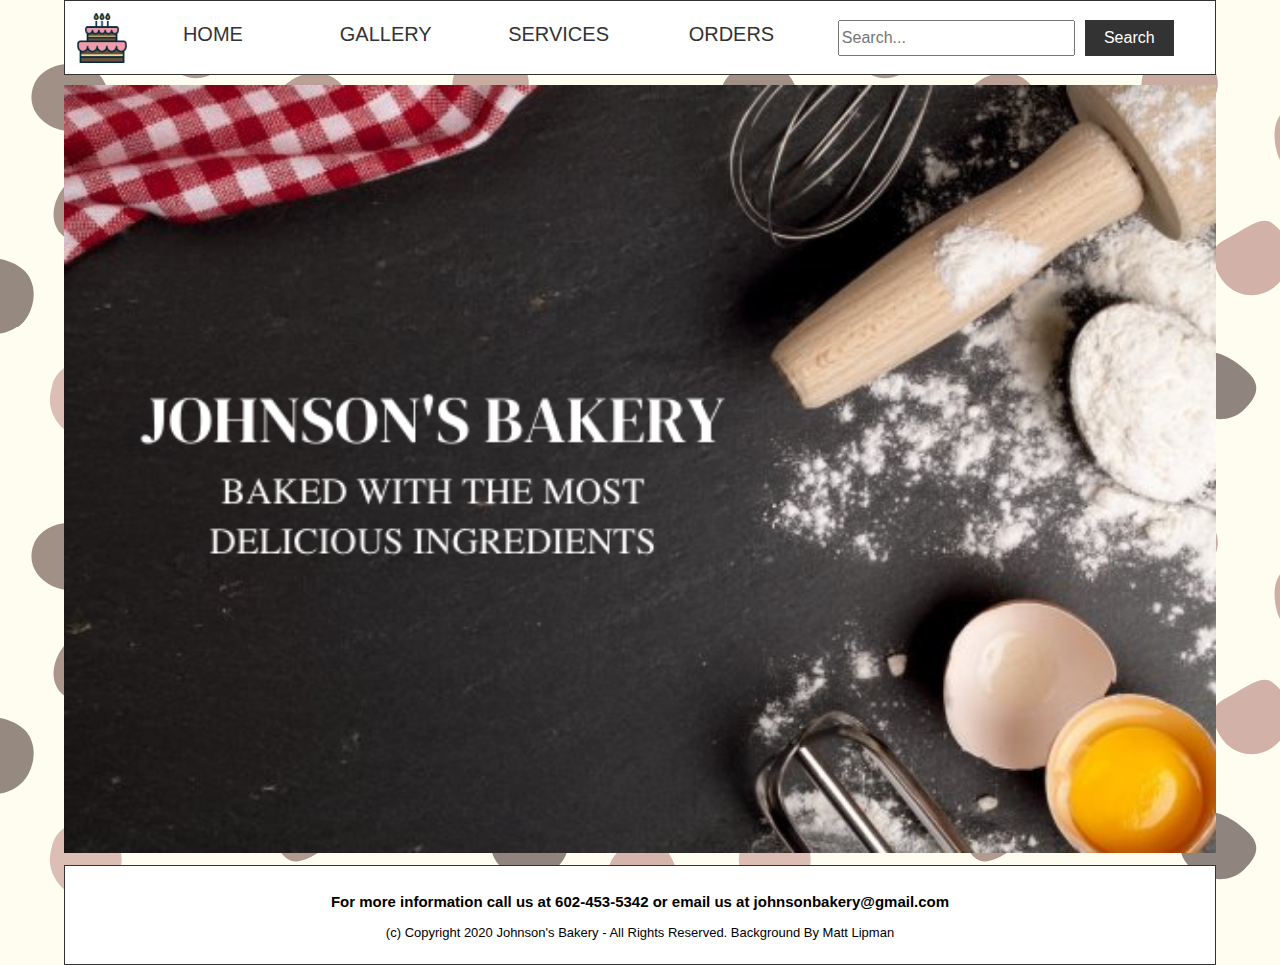
<file: index.html>
<!DOCTYPE html>
<html lang="en">
<head>
    <meta charset="UTF-8">
    <meta name="author" content="Spencer Beaver & Nysa Clark">
    <meta name="description" content="">

    <meta property="og:image" content="">
    <meta property="og:title" content="">
    <meta property="og:description" content="">

    <title>Johnson's Bakery</title>
    <link rel="stylesheet" href="index.css">
    <link rel="shortcut icon" href="images/cake.png" type="image/x-icon">
</head>

<body>
    <nav>
        <img src="images/cake.png" alt="cake logo">
        <ul>
            <li><a href="index.html">Home</a></li>
            <li><a href="gallery.html">Gallery</a></li>
            <li><a href="services.html">Services</a></li>
            <li><a href="orders.html">Orders</a></li>
        </ul>
        <form>
            <input type="search" name="query" placeholder="Search...">
            <input type="submit" value="Search">
        </form>
    </nav>

    <div>
        <img src="images/Johnson'sBakery.png" style="width: 100%;">
    </div>

    <footer>
        <p class="contact">For more information call us at 602-453-5342 or email us at johnsonbakery@gmail.com</p>
        <p class="copyright">(c) Copyright 2020 Johnson's Bakery - All Rights Reserved. Background By Matt Lipman</p>
    </footer>
</body>
</html>
</file>
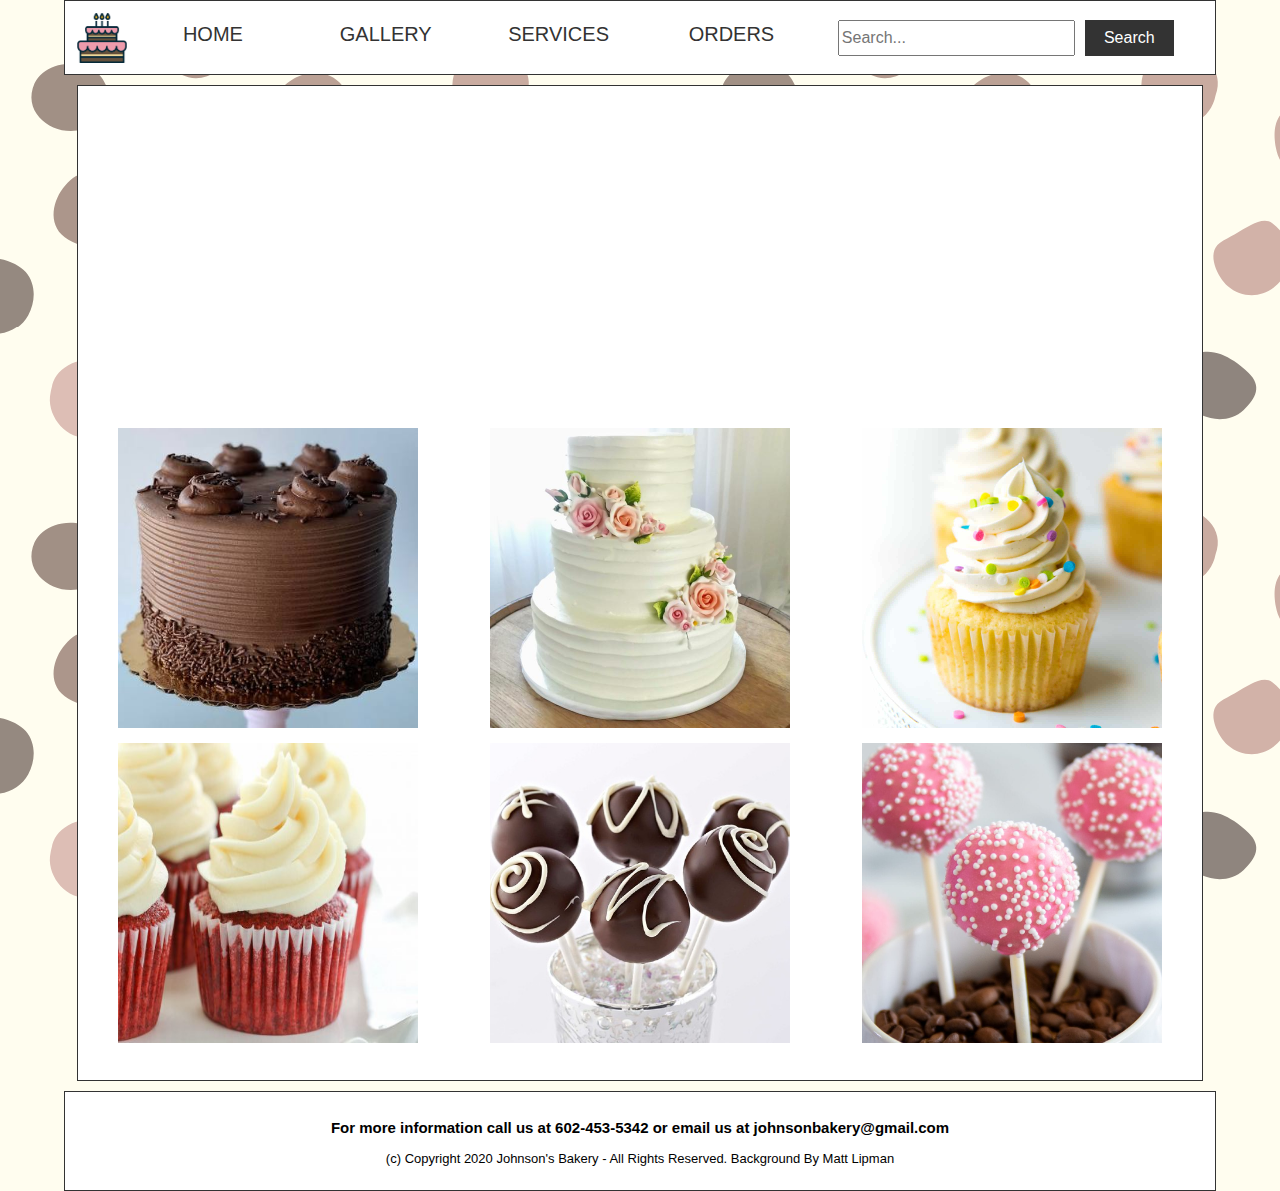
<file: gallery.html>
<!DOCTYPE html>
<html lang="en">
<head>
    <meta charset="UTF-8">
    <meta name="author" content="Spencer Beaver & Nysa Clark">
    <meta name="description" content="">

    <meta property="og:image" content="">
    <meta property="og:title" content="">
    <meta property="og:description" content="">

    <title>Johnson's Bakery Gallery</title>
    <link rel="stylesheet" href="gallery.css">
    <link rel="shortcut icon" href="images/cake.png" type="image/x-icon">
</head>

<body>
    <nav>
        <img src="images/cake.png" alt="cake logo">
        <ul>
            <li><a href="index.html">Home</a></li>
            <li><a href="gallery.html">Gallery</a></li>
            <li><a href="services.html">Services</a></li>
            <li><a href="orders.html">Orders</a></li>
        </ul>
        <form>
            <input type="search" name="query" placeholder="Search...">
            <input type="submit" value="Search">
        </form>
    </nav>

    <main>
        <iframe width="560" height="315" src="https://www.youtube.com/embed/rh34-M0E854" frameborder="0" allow="accelerometer; autoplay; clipboard-write; encrypted-media; gyroscope; picture-in-picture" allowfullscreen></iframe><br>
        <img class="chocolateCake" src="images/chocolateCake.jfif" alt="A Delicious Chocolate Cake" width="300" height="300">
        <img class="whiteCake"  src="images/whiteCake.jfif" alt="A Delicious White Cake" width="300" height="300">
        <img class="vanillaCupcake" src="images/vanillaCupcake.jpg" alt="Some Delicious Vanilla Cupcakes" width="300" height="300"><br>
        <img class="redVelvetCupcake" src="images/redVelvetCupcakes.jpg" alt="Some Delicious Red Velvet Cupcakes" width="300" height="300">
        <img class="chocolateCakepop" src="images/chocolateCakepop.jpg" alt="Some Delicious Chocolate Cakepops" width="300" height="300">
        <img class="pinkCakepop" src="images/pinkCakepop.png" alt="Some Delicious Pink Cakepops" width="300" height="300">
    </main>

    <footer>
        <p class="contact">For more information call us at 602-453-5342 or email us at johnsonbakery@gmail.com</p>
        <p class="copyright">(c) Copyright 2020 Johnson's Bakery - All Rights Reserved. Background By Matt Lipman</p>
    </footer>
</body>
</html>
</file>
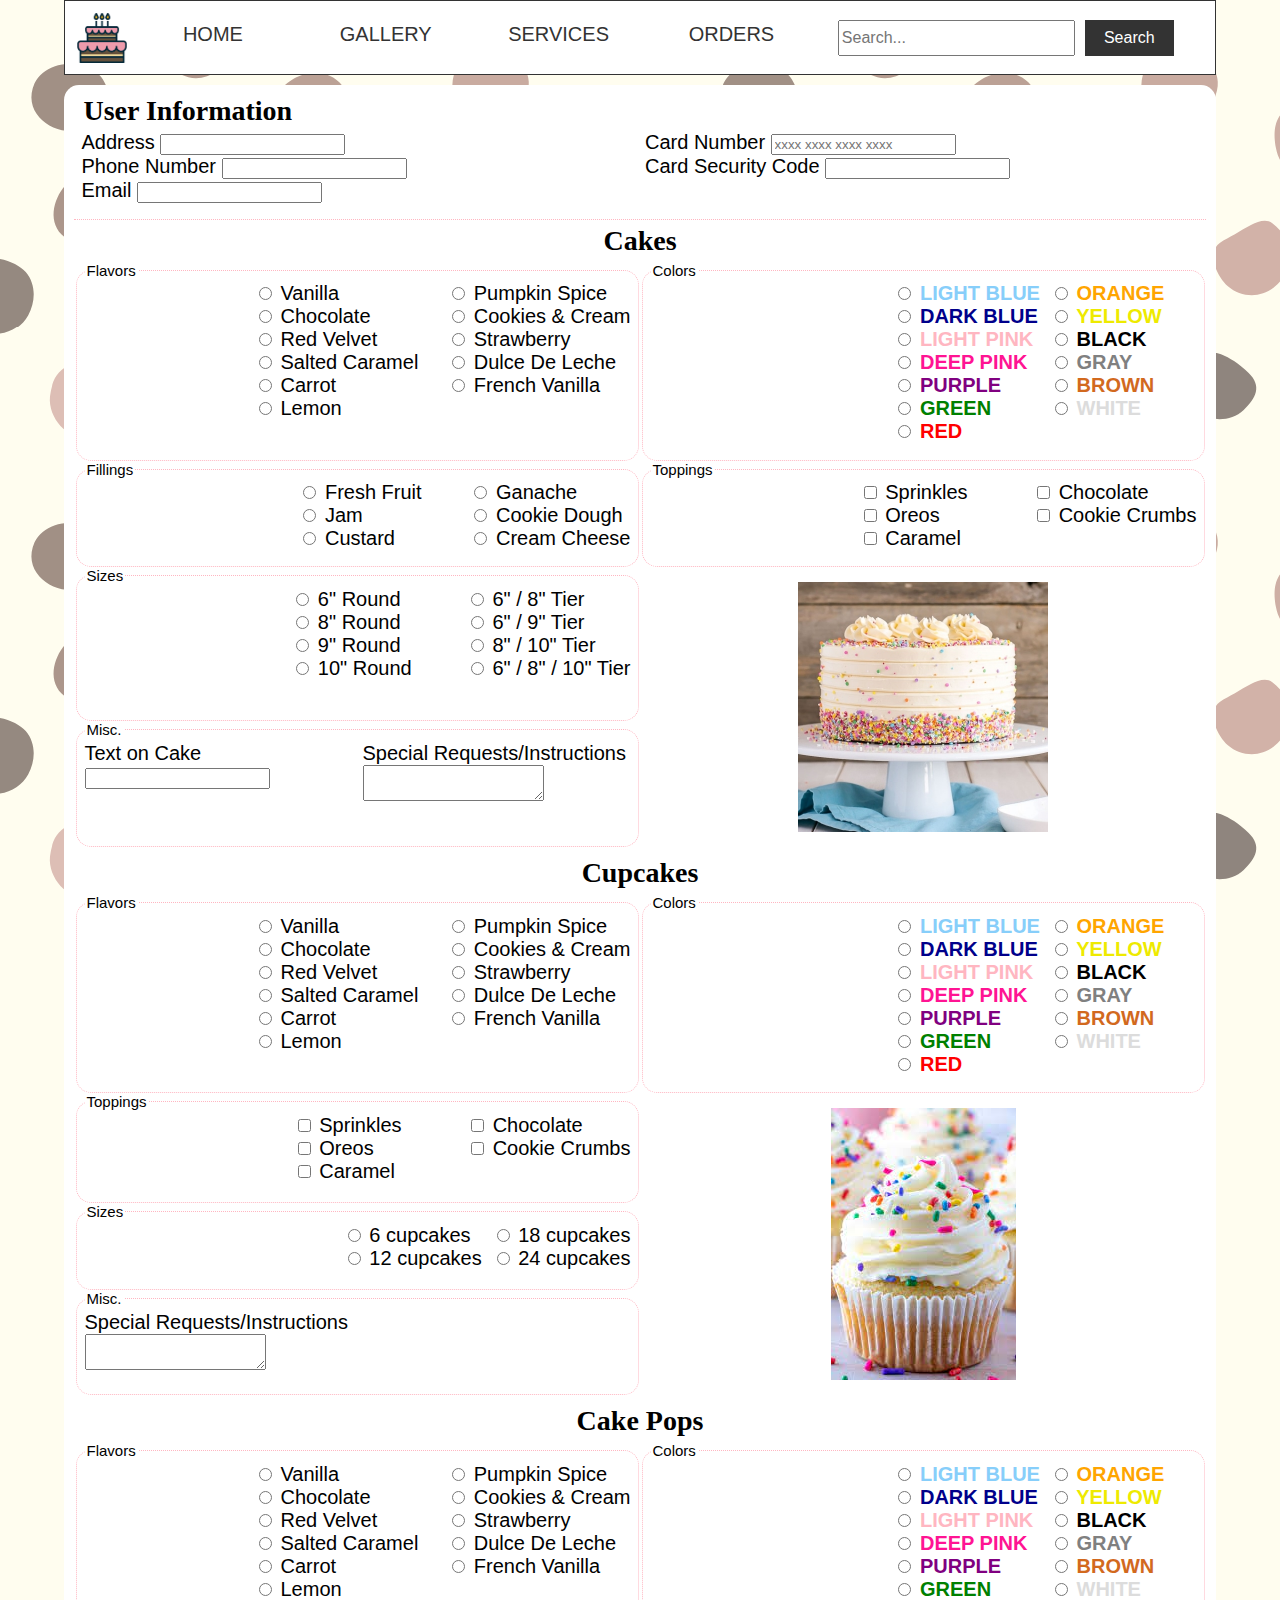
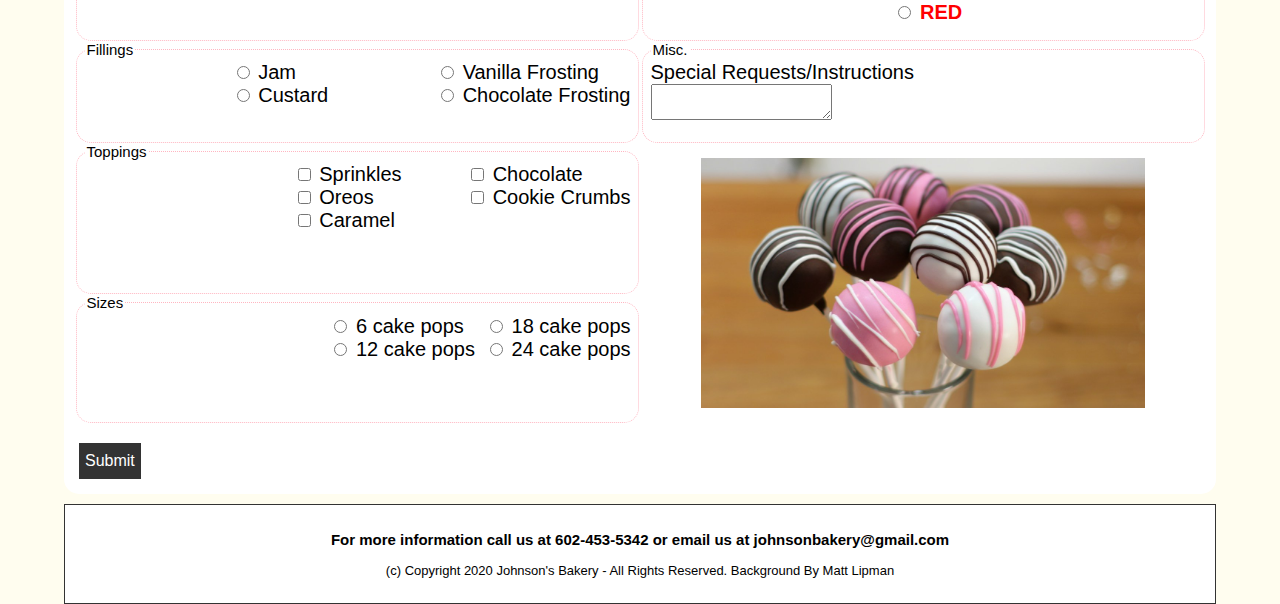
<file: orders.html>
<!DOCTYPE html>
<html lang="en">
<head>
    <meta charset="UTF-8">
    <meta name="author" content="Spencer Beaver & Nysa Clark">
    <meta name="description" content="">

    <meta property="og:image" content="">
    <meta property="og:title" content="">
    <meta property="og:description" content="">

    <title>Johnson's Bakery Orders</title>
    <link rel="stylesheet" href="orders.css">
    <link rel="shortcut icon" href="images/cake.png" type="image/x-icon">
</head>

<body>
    <nav>
        <img src="images/cake.png" alt="cake logo">
        <ul>
            <li><a href="index.html">Home</a></li>
            <li><a href="gallery.html">Gallery</a></li>
            <li><a href="services.html">Services</a></li>
            <li><a href="orders.html">Orders</a></li>
        </ul>
        <form>
            <input type="search" name="query" placeholder="Search...">
            <input type="submit" value="Search" class="navSubmit">
        </form>
    </nav>

    <main>
        <form action="data.json" method="POST">
            <!-- User Info -->
                <fieldset class="userInfo">
                    <legend><h3>User Information</h3></legend>
                    <ul>
                        <li>
                            <label for="address">Address</label>
                            <input type="text" id="address" name="user.address" required> 
                        </li>
                        <li>
                            <label for="phone">Phone Number</label>
                            <input type="text" id="phone" name="user.phone">
                        </li>
                        <li>
                            <label for="email">Email</label>
                            <input type="text" id="email" name="user.email">
                        </li>
                        <li>
                            <label for="cardNum">Card Number</label>
                            <input type="text" id="cardNum" name="user.cardNum" placeholder="xxxx xxxx xxxx xxxx" required>
                        </li>
                        <li>
                            <label for="cardSecurity">Card Security Code</label>
                            <input type="password" id="cardSecurity" name="user.cardSecurity" required>
                        </li>
                    </ul>
                </fieldset>


            <!-- Cakes -->
            <h3 class="cakeHeader">Cakes</h3>
            <div class="cake-field">
                <fieldset class="cakeFlavors item">
                    <legend>Flavors</legend>
                    <ul>
                        <li>
                            <label for="cake.vanilla">
                                <input type="radio" id="cake.vanilla" name="cake.vanilla">
                                Vanilla
                            </label>
                        </li>
                        <li>
                            <label for="cake.chocolate">
                                <input type="radio" id="cake.chocolate" name="cake.chocolate">
                                Chocolate
                            </label>
                        </li>
                        <li>
                            <label for="cake.redVelvet">
                                <input type="radio" id="cake.redVelvet" name="cake.redVelvet">
                                Red Velvet
                            </label>
                        </li>
                        <li>
                            <label for="cake.saltedCaramel">
                                <input type="radio" id="cake.saltedCaramel" name="cake.saltedCaramel">
                                Salted Caramel
                            </label>
                        </li>
                        <li>
                            <label for="cake.carrot">
                                <input type="radio" id="cake.carrot" name="cake.carrot">
                                Carrot
                            </label>
                        </li>
                        <li>
                            <label for="cake.lemon">
                                <input type="radio" id="cake.lemon" name="cake.lemon">
                                Lemon
                            </label>
                        </li>
                        <li>
                            <label for="cake.pumpkinSpice">
                                <input type="radio" id="cake.pumpkinSpice" name="cake.pumpkinSpice">
                                Pumpkin Spice
                            </label>
                        </li>
                        <li>
                            <label for="cake.cookieCream">
                                <input type="radio" id="cake.cookieCream" name="cake.Cream">
                                Cookies & Cream
                            </label>
                        </li>
                        <li>
                            <label for="cake.strawberry">
                                <input type="radio" id="cake.strawberry" name="cake.strawberry">
                                Strawberry
                            </label>
                        </li>
                        <li>
                            <label for="cake.dulceDeLeche">
                                <input type="radio" id="cake.dulceDeLeche" name="cake.dulceDeLeche">
                                Dulce De Leche
                            </label>
                        </li>
                        <li>
                            <label for="cake.frenchVanilla">
                                <input type="radio" id="cake.frenchVanilla" name="cke.frenchVanilla">
                                French Vanilla
                            </label>
                        </li>
                    </ul>
                </fieldset>

                <fieldset class="cakeFillings item">
                    <legend>Fillings</legend>
                    <ul>
                        <li>
                            <label for="cake.freshFruit">
                                <input type="radio" id="cake.freshFruit" name="cake.freshFruit">
                                Fresh Fruit
                            </label>
                        </li>
                        <li>
                            <label for="cake.jam">
                                <input type="radio" id="cake.jam" name="cake.jam">
                                Jam
                            </label>
                        </li>
                        <li>
                            <label for="cake.custard">
                                <input type="radio" id="cake.custard" name="cake.custard">
                                Custard
                            </label>
                        </li>
                        <li>
                            <label for="cake.ganache">
                                <input type="radio" id="cake.ganache" name="cake.ganache">
                                Ganache
                            </label>
                        </li>
                        <li>
                            <label for="cake.cookieDough">
                                <input type="radio" id="cake.cookieDough" name="cake.cookieDough">
                                Cookie Dough
                            </label>
                        </li>
                        <li>
                            <label for="cake.creamCheese">
                                <input type="radio" id="cake.creamCheese" name="cake.creamCheese">
                                Cream Cheese
                            </label>
                        </li>
                    </ul>
                </fieldset>

                <fieldset class="cakeSizes item">
                    <legend>Sizes</legend>
                    <ul>
                        <li>
                            <label for="cake.6round">
                                <input type="radio" id="cake.6round" name="cake.6round">
                                6" Round
                            </label>
                        </li>
                        <li>
                            <label for="cake.8round">
                                <input type="radio" id="cake.8round" name="cake.8round">
                                8" Round
                            </label>
                        </li>
                        <li>
                            <label for="cake.9round">
                                <input type="radio" id="cake.9round" name="cake.9round">
                                9" Round
                            </label>
                        </li>
                        <li>
                            <label for="cake.10round">
                                <input type="radio" id="cake.10round" name="cake.10round">
                                10" Round
                            </label>
                        </li>
                        <li>
                            <label for="cake.6and8">
                                <input type="radio" id="cake.6and8" name="6and8">
                                6" / 8" Tier
                            </label>
                        </li>
                        <li>
                            <label for="cake.6and9">
                                <input type="radio" id="cake.6and9" name="cake.6and9">
                                6" / 9" Tier
                            </label>
                        </li>
                        <li>
                            <label for="cake.8and10">
                                <input type="radio" id="cake.8and10" name="cake.8and10">
                                8" / 10" Tier
                            </label>
                        </li>
                        <li>
                            <label for="cake.6and8and10">
                                <input type="radio" id="cake.6and8and10" name="cake.6and8and10">
                                6" / 8" / 10" Tier
                            </label>
                        </li>
                    </ul>
                </fieldset>

                <fieldset class="cakeColors item">
                    <legend>Colors</legend>
                    <ul class="color">
                        <li>
                            <label for="cake.lightBlue" class="lightBlue">
                                <input type="radio" id="cake.lightBlue" name="cake.lightBlue">
                                Light Blue
                            </label>
                        </li>
                        <li>
                            <label for="cake.darkBlue" class="darkBlue">
                                <input type="radio" id="cake.darkBlue" name="cake.darkBlue">
                                Dark Blue
                            </label>
                        </li>
                        <li>
                            <label for="cake.lightPink" class="lightPink">
                                <input type="radio" id="cake.lightPink" name="cake.lightPink">
                                Light Pink
                            </label>
                        </li>
                        <li>
                            <label for="cake.deepPink" class="deepPink">
                                <input type="radio" id="cake.deepPink" name="cake.deepPink">
                                Deep Pink
                            </label>
                        </li>
                        <li>
                            <label for="cake.purple" class="purple">
                                <input type="radio" id="cake.purple" name="cake.purple">
                                Purple
                            </label>
                        </li>
                        <li>
                            <label for="cake.green" class="green">
                                <input type="radio" id="cake.green" name="cake.green">
                                Green
                            </label>
                        </li>
                        <li>
                            <label for="cake.red" class="red">
                                <input type="radio" id="cake.red" name="cake.red">
                                Red
                            </label>
                        </li>
                        <li>
                            <label for="cake.orange" class="orange">
                                <input type="radio" id="cake.orange" name="cake.orange">
                                Orange
                            </label>
                        </li>
                        <li>
                            <label for="cake.yellow" class="yellow">
                                <input type="radio" id="cake.yellow" name="cake.yellow">
                                Yellow
                            </label>
                        </li>
                        <li>
                            <label for="cake.black" class="black">
                                <input type="radio" id="cake.black" name="cake.black">
                                Black
                            </label>
                        </li>
                        <li>
                            <label for="cake.gray" class="gray">
                                <input type="radio" id="cake.grey" name="cake.grey">
                                Gray
                            </label>
                        </li>
                        <li>
                            <label for="cake.brown" class="brown">
                                <input type="radio" id="cake.brown" name="cake.brown">
                                Brown
                            </label>
                        </li>
                        <li>
                            <label for="cake.white" class="white">
                                <input type="radio" id="cake.white" name="cake.white">
                                White
                            </label>
                        </li>
                    </ul>
                </fieldset>

                <fieldset class="cakeToppings item">
                    <legend>Toppings</legend>
                    <ul>
                        <li>
                            <label for="cake.sprinkles">
                                <input type="checkbox" id="cake.sprinkles" name="cake.sprinkles">
                                Sprinkles
                            </label>
                        </li>
                        <li>
                            <label for="cake.oreos">
                                <input type="checkbox" id="cake.oreos" name="cake.oreos">
                                Oreos
                            </label>
                        </li>
                        <li>
                            <label for="cake.caramel">
                                <input type="checkbox" id="cake.caramel" name="cake.caramel">
                                Caramel
                            </label>
                        </li>
                        <li>
                            <label for="cake.chocolate">
                                <input type="checkbox" id="cake.chocolate" name="cake.chocolate">
                                Chocolate
                            </label>
                        </li>
                        <li>
                            <label for="cake.cookieCrumbs">
                                <input type="checkbox" id="cake.cookieCrumbs" name="cake.cookieCrumbs">
                                Cookie Crumbs
                            </label>
                        </li>
                    </ul>
                </fieldset>

                <fieldset class="cakeMisc item">
                    <legend>Misc.</legend>
                    <ul>
                        <li>
                            <label for="cake.text">Text on Cake</label>
                            <input type="text" id="cake.text" name="cake.text" maxlength="35">
                        </li>
                        <li>
                            <label for="cake.specReq">Special Requests/Instructions</label>
                            <textarea name="cake.specReq" id="cake.specReq" ></textarea>
                        </li>
                    </ul>
                </fieldset>
                <p class="cakeImage"><img src="images/cakeOrders.jpg"></p>
            </div>


            <!-- Cupcakes -->
            <h3 class="cupcakeHeader">Cupcakes</h3>
            <div class="cupcake-field">
                <fieldset class="cupcakeFlavors item">
                    <legend>Flavors</legend>
                    <ul>
                        <li>
                            <label for="cupcake.vanilla">
                                <input type="radio" id="cupcake.vanilla" name="cupcake.vanilla">
                                Vanilla
                            </label>
                        </li>
                        <li>
                            <label for="cupcake.chocolate">
                                <input type="radio" id="cupcake.chocolate" name="cupcake.chocolate">
                                Chocolate
                            </label>
                        </li>
                        <li>
                            <label for="cupcake.redVelvet">
                                <input type="radio" id="cupcake.redVelvet" name="cupcake.redVelvet">
                                Red Velvet
                            </label>
                        </li>
                        <li>
                            <label for="cupcake.saltedCaramel">
                                <input type="radio" id="cupcake.saltedCaramel" name="cupcake.saltedCaramel">
                                Salted Caramel
                            </label>
                        </li>
                        <li>
                            <label for="cupcake.Carrot">
                                <input type="radio" id="cupcake.carrot" name="cupcake.carrot">
                                Carrot
                            </label>
                        </li>
                        <li>
                            <label for="cupcake.lemon">
                                <input type="radio" id="cupcake.lemon" name="cupcake.lemon">
                                Lemon
                            </label>
                        </li>
                        <li>
                            <label for="cupcake.pumpkinSpice">
                                <input type="radio" id="cupcake.pumpkinSpice" name="cupcake.pumpkinSpice">
                                Pumpkin Spice
                            </label>
                        </li>
                        <li>
                            <label for="cupcake.cookieCream">
                                <input type="radio" id="cupcake.cookieCream" name="cupcake.cookieCream">
                                Cookies & Cream
                            </label>
                        </li>
                        <li>
                            <label for="cupcake.strawberry">
                                <input type="radio" id="cupcake.strawberry" name="cupcake.strawberry">
                                Strawberry
                            </label>
                        </li>
                        <li>
                            <label for="cupcake.dulceDeLeche">
                                <input type="radio" id="cupcake.dulceDeLeche" name="cupcake.dulceDeLeche">
                                Dulce De Leche
                            </label>
                        </li>
                        <li>
                            <label for="cupcake.frenchVanilla">
                                <input type="radio" id="cupcake.frenchVanilla" name="cupcake.frenchVanilla">
                                French Vanilla
                            </label>
                        </li>
                    </ul>
                </fieldset>
                
                <fieldset class="cupcakeSizes item">
                    <legend>Sizes</legend>
                    <ul>
                        <li>
                            <label for="cupcake.6">
                                <input type="radio" id="cupcake.6" name="cupcake.6">
                                6 cupcakes
                            </label>
                        </li>
                        <li>
                            <label for="cupcake.12">
                                <input type="radio" id="cupcake.12" name="cupcake.12">
                                12 cupcakes
                            </label>
                        </li>
                        <li>
                            <label for="cupcake.18">
                                <input type="radio" id="cupcake.18" name="cupcake.18">
                                18 cupcakes
                            </label>
                        </li>
                        <li>
                            <label for="cupcake.24">
                                <input type="radio" id="cupcake.24" name="cupcake.24">
                                24 cupcakes
                            </label>
                        </li>
                    </ul>
                </fieldset>

                <fieldset class="cupcakeColors item">
                    <legend>Colors</legend>
                    <ul class="color">
                        <li>
                            <label for="cupcake.lightBlue" class="lightBlue">
                                <input type="radio" id="cupcake.lightBlue" name="cupcake.lightBlue">
                                Light Blue
                            </label>
                        </li>
                        <li>
                            <label for="cupcake.darkBlue" class="darkBlue">
                                <input type="radio" id="cupcake.darkBlue" name="cupcake.darkBlue">
                                Dark Blue
                            </label>
                        </li>
                        <li>
                            <label for="cupcake.lightPink" class="lightPink">
                                <input type="radio" id="cupcake.lightPink" name="cupcake.lightPink">
                                Light Pink
                            </label>
                        </li>
                        <li>
                            <label for="cupcake.deepPink" class="deepPink">
                                <input type="radio" id="cupcake.deepPink" name="cupcake.deepPink">
                                Deep Pink
                            </label>
                        </li>
                        <li>
                            <label for="cupcake.purple" class="purple">
                                <input type="radio" id="cupcake.purple" name="cupcake.purple">
                                Purple
                            </label>
                        </li>
                        <li>
                            <label for="cupcake.green" class="green">
                                <input type="radio" id="cupcake.green" name="cupcake.green">
                                Green
                            </label>
                        </li>
                        <li>
                            <label for="cupcake.red" class="red">
                                <input type="radio" id="cupcake.red" name="cupcake.red">
                                Red
                            </label>
                        </li>
                        <li>
                            <label for="cupcake.orange" class="orange">
                                <input type="radio" id="cupcake.orange" name="cupcake.orange">
                                Orange
                            </label>
                        </li>
                        <li>
                            <label for="cupcake.yellow" class="yellow">
                                <input type="radio" id="cupacek.yellow" name="cupcake.yellow">
                                Yellow
                            </label>
                        </li>
                        <li>
                            <label for="cupcake.black" class="black">
                                <input type="radio" id="cupcake.black" name="cupcake.black">
                                Black
                            </label>
                        </li>
                        <li>
                            <label for="cupcake.gray" class="gray">
                                <input type="radio" id="cupcake.grey" name="cupcake.grey">
                                Gray
                            </label>
                        </li>
                        <li>
                            <label for="cupcake.brown" class="brown">
                                <input type="radio" id="cupcake.brown" name="cupcake.brown">
                                Brown
                            </label>
                        </li>
                        <li>
                            <label for="cupcake.white" class="white">
                                <input type="radio" id="cupcake.white" name="cupcake.white">
                                White
                            </label>
                        </li>
                    </ul>
                </fieldset>

                <fieldset class="cupcakeToppings item">
                    <legend>Toppings</legend>
                    <ul>
                        <li>
                            <label for="cupcake.sprinkles">
                                <input type="checkbox" id="cupcake.sprinkles" name="cupcake.sprinkles">
                                Sprinkles
                            </label>
                        </li>
                        <li>
                            <label for="cupcake.oreos">
                                <input type="checkbox" id="cupcake.oreos" name="cupcake.oreos">
                                Oreos
                            </label>
                        </li>
                        <li>
                            <label for="cupcake.caramel">
                                <input type="checkbox" id="cupcake.caramel" name="cupcake.caramel">
                                Caramel
                            </label>
                        </li>
                        <li>
                            <label for="cupcake.chocolate">
                                <input type="checkbox" id="cupcake.chocolate" name="cupcake.chocolate">
                                Chocolate
                            </label>
                        </li>
                        <li>
                            <label for="cupcake.cookieCrumbs">
                                <input type="checkbox" id="cupcake.cookieCrumbs" name="cupcake.cookieCrumbs">
                                Cookie Crumbs
                            </label>
                        </li>
                    </ul>
                </fieldset>

                <fieldset class="cupcakeMisc item">
                    <legend>Misc.</legend>
                    <ul>
                        <li>
                            <label for="cupcake.specReq">Special Requests/Instructions</label>
                            <textarea name="cupcake.specReq" id="cupcake.specReq"></textarea>
                        </li>
                    </ul>
                </fieldset>
                <p class="cupcakeImage"><img src="images/cupcakeOrders.jpeg"></p>
            </div>


            <!-- Cake Pops -->
            <h3 class="cakepopHeader">Cake Pops</h3>
            <div class="cakepop-field">
                <fieldset class="cakepopFlavors item">
                    <legend>Flavors</legend>
                    <ul>
                        <li>
                            <label for="cakepop.vanilla">
                                <input type="radio" id="cakepop.vanilla" name="cakepop.vanilla">
                                Vanilla
                            </label>
                        </li>
                        <li>
                            <label for="cakepop.chocolate">
                                <input type="radio" id="cakepop.chocolate" name="cakepop.chocolate">
                                Chocolate
                            </label>
                        </li>
                        <li>
                            <label for="cakepop.redVelvet">
                                <input type="radio" id="cakepop.redVelvet" name="cakepop.redVelvet">
                                Red Velvet
                            </label>
                        </li>
                        <li>
                            <label for="cakepop.saltedCaramel">
                                <input type="radio" id="cakepop.caramel" name="cakepop.caramel">
                                Salted Caramel
                            </label>
                        </li>
                        <li>
                            <label for="cakepop.carrot">
                                <input type="radio" id="cakepop.carrot" name="cakepop.carrot">
                                Carrot
                            </label>
                        </li>
                        <li>
                            <label for="cakepop.lemon">
                                <input type="radio" id="cakepop.lemon" name="cakepop.lemon">
                                Lemon
                            </label>
                        </li>
                        <li>
                            <label for="cakepop.pumpkinSpice">
                                <input type="radio" id="cakepop.pumpkinSpice" name="cakepop.pumpkinSpice">
                                Pumpkin Spice
                            </label>
                        </li>
                        <li>
                            <label for="cakepop.cookieCream">
                                <input type="radio" id="cakepop.cookieCream" name="cakepop.cookieCream">
                                Cookies & Cream
                            </label>
                        </li>
                        <li>
                            <label for="cakepop.strawberry">
                                <input type="radio" id="cakepop.strawberry" name="cakepop.strawberry">
                                Strawberry
                            </label>
                        </li>
                        <li>
                            <label for="cakepop.dulceDeLeche">
                                <input type="radio" id="cakepop.dulceDeLeche" name="cakepop.dulceDeLeche">
                                Dulce De Leche
                            </label>
                        </li>
                        <li>
                            <label for="cakepop.frenchVanilla">
                                <input type="radio" id="cakepop.frenchVanilla" name="cakepop.frenchVanilla">
                                French Vanilla
                            </label>
                        </li>
                    </ul>
                </fieldset>

                <fieldset class="cakepopFillings item">
                    <legend>Fillings</legend>
                    <ul>
                        <li>
                            <label for="cakepop.jam">
                                <input type="radio" id="cakepop.jam" name="cakepop.jam">
                                Jam
                            </label>
                        </li>
                        <li>
                            <label for="cakepop.custard">
                                <input type="radio" id="cakepop.custard" name="cakepop.custard">
                                Custard
                            </label>
                        </li>
                        <li>
                            <label for="cakepop.vanillaFrost">
                                <input type="radio" id="cakepop.vanillaFrost" name="cakepop.vanillaFrost">
                                Vanilla Frosting
                            </label>
                        </li>
                        <li>
                            <label for="cakepop.chocFrost">
                                <input type="radio" id="cakepop.chocFrost" name="cakepop.chocFrost">
                                Chocolate Frosting
                            </label>
                        </li>
                    </ul>
                </fieldset> 

                <fieldset class="cakepopSizes item">
                    <legend>Sizes</legend>
                    <ul>
                        <li>
                            <label for="cakepop.6">
                                <input type="radio" id="cakepop.6" name="cakepop.6">
                                6 cake pops
                            </label>
                        </li>
                        <li>
                            <label for="cakepop.12">
                                <input type="radio" id="cakepop.12" name="cakepop.12">
                                12 cake pops
                            </label>
                        </li>
                        <li>
                            <label for="cakepop.18">
                                <input type="radio" id="cakepop.18" name="cakepop.18">
                                18 cake pops
                            </label>
                        </li>
                        <li>
                            <label for="cakepop.24">
                                <input type="radio" id="cakepop.24" name="cakepop.24">
                                24 cake pops
                            </label>
                        </li>
                    </ul>
                </fieldset>

                <fieldset class="cakepopColors item">
                    <legend>Colors</legend>
                    <ul class="color">
                        <li>
                            <label for="cakepop.lightBlue" class="lightBlue">
                                <input type="radio" id="cakepop.lightBlue" name="cakepop.lightBlue">
                                Light Blue
                            </label>
                        </li>
                        <li>
                            <label for="cakepop.darkBlue" class="darkBlue">
                                <input type="radio" id="cakepop.darkBlue" name="cakepop.darkBlue">
                                Dark Blue
                            </label>
                        </li>
                        <li>
                            <label for="cakepop.lightPink" class="lightPink">
                                <input type="radio" id="cakepop.lightPink" name="cakepop.lightPink">
                                Light Pink
                            </label>
                        </li>
                        <li>
                            <label for="cakepop.deepPink" class="deepPink">
                                <input type="radio" id="cakepop.deepPink" name="cakepop.deepPink">
                                Deep Pink
                            </label>
                        </li>
                        <li>
                            <label for="cakepop.purple" class="purple">
                                <input type="radio" id="cakepop.purple" name="cakepop.purple">
                                Purple
                            </label>
                        </li>
                        <li>
                            <label for="cakepop.green" class="green">
                                <input type="radio" id="cakepop.green" name="cakepop.green">
                                Green
                            </label>
                        </li>
                        <li>
                            <label for="cakepop.red" class="red">
                                <input type="radio" id="cakepop.red" name="cakepop.red">
                                Red
                            </label>
                        </li>
                        <li>
                            <label for="cakepop.orange" class="orange">
                                <input type="radio" id="cakepop.orange" name="cakepop.orange">
                                Orange
                            </label>
                        </li>
                        <li>
                            <label for="cakepop.yellow" class="yellow">
                                <input type="radio" id="cakepop.yellow" name="cakepop.yellow">
                                Yellow
                            </label>
                        </li>
                        <li>
                            <label for="cakepop.black" class="black">
                                <input type="radio" id="cakepop.black" name="cakepop.black">
                                Black
                            </label>
                        </li>
                        <li>
                            <label for="cakepop.gray" class="gray">
                                <input type="radio" id="cakepop.green" name="cakepop.green">
                                Gray
                            </label>
                        </li>
                        <li>
                            <label for="cakepop.brown" class="brown">
                                <input type="radio" id="cakepop.brown" name="cakepop.brown">
                                Brown
                            </label>
                        </li>
                        <li>
                            <label for="cakepop.white" class="white">
                                <input type="radio" id="cakepop.white" name="cakepop.white">
                                White
                            </label>
                        </li>
                    </ul>
                </fieldset>

                <fieldset class="cakepopToppings item">
                    <legend>Toppings</legend>
                    <ul>
                        <li>
                            <label for="cakepop.sprinkles">
                                <input type="checkbox" id="cakepop.sprinkles" name="cakepop.sprinkles">
                                Sprinkles
                            </label>
                        </li>
                        <li>
                            <label for="cakepop.oreos">
                                <input type="checkbox" id="cakepop.oreos" name="cakepop.oreos">
                                Oreos
                            </label>
                        </li>
                        <li>
                            <label for="cakepop.caramel">
                                <input type="checkbox" id="cakepop.caramel" name="cakepop.caramel">
                                Caramel
                            </label>
                        </li>
                        <li>
                            <label for="cakepop.chocolate">
                                <input type="checkbox" id="cakepop.chocolate" name="cakepop.chocolate">
                                Chocolate
                            </label>
                        </li>
                        <li>
                            <label for="cakepop.cookieCrumbs">
                                <input type="checkbox" id="cakepop.cookieCrumbs" name="cakepop.cookieCrumbs">
                                Cookie Crumbs
                            </label>
                        </li>
                    </ul>
                </fieldset>

                <fieldset class="cakepopMisc item">
                    <legend>Misc.</legend>
                    <ul>
                        <li>
                            <label for="cakepop.specReq">Special Requests/Instructions</label>
                            <textarea name="cakepop.specReq" id="cakepop.specReq"></textarea>
                        </li>
                    </ul>
                </fieldset>
                <p class="cakepopImage"><img src="images/cakepopOrders.jpg"></p>
            </div>
            <input type="submit" value="Submit" class="formSubmit">
        </form>
    </main>

    <footer>
        <p class="contact">For more information call us at 602-453-5342 or email us at johnsonbakery@gmail.com</p>
        <p class="copyright">(c) Copyright 2020 Johnson's Bakery - All Rights Reserved. Background By Matt Lipman</p>
    </footer>
</body>
</html>
</file>
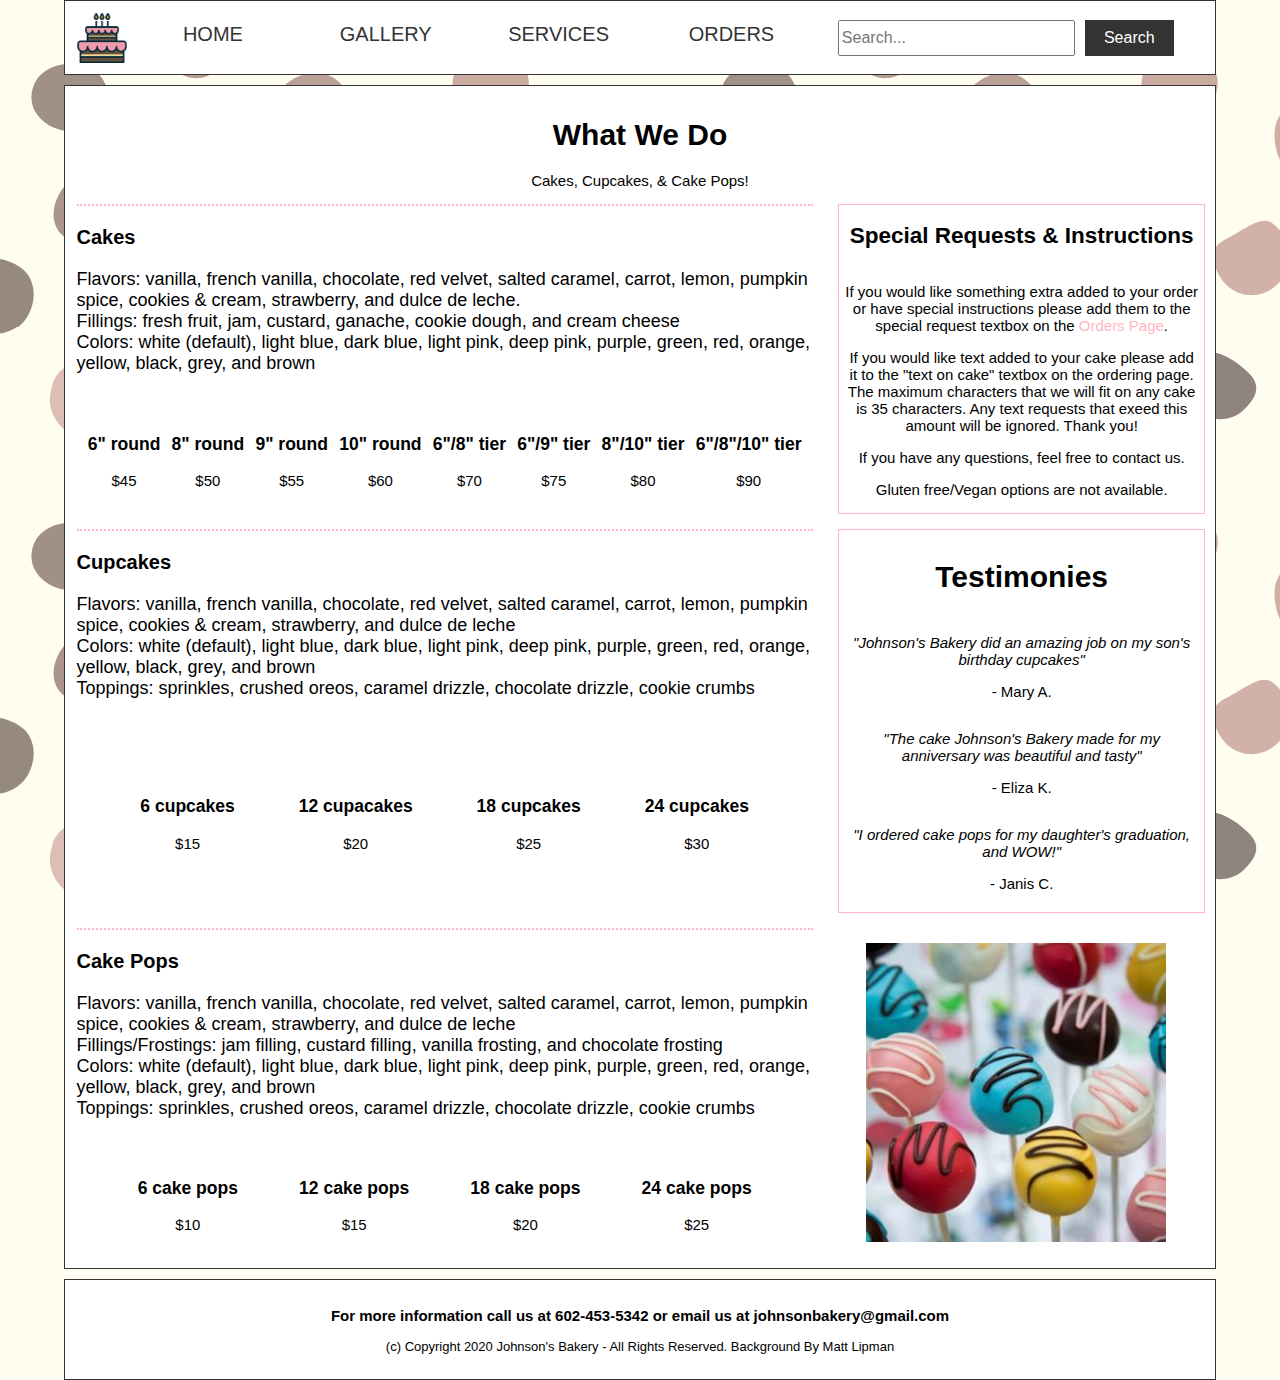
<file: services.html>
<!DOCTYPE html>
<html lang="en">
<head>
    <meta charset="UTF-8">
    <meta name="author" content="Spencer Beaver & Nysa Clark">
    <meta name="description" content="">

    <meta property="og:image" content="">
    <meta property="og:title" content="">
    <meta property="og:description" content="">

    <title>Johnson's Bakery Services</title>
    <link rel="stylesheet" href="services.css">
    <link rel="shortcut icon" href="images/cake.png" type="image/x-icon">
</head>

<body>
    <nav>
        <img src="images/cake.png" alt="cake logo">
        <ul>
            <li><a href="index.html">Home</a></li>
            <li><a href="gallery.html">Gallery</a></li>
            <li><a href="services.html">Services</a></li>
            <li><a href="orders.html">Orders</a></li>
        </ul>
        <form>
            <input type="search" name="query" placeholder="Search...">
            <input type="submit" value="Search">
        </form>
    </nav>

    <main>
            <header>
                <h1>What We Do</h2>
                <p>Cakes, Cupcakes, & Cake Pops!</p>  
            </header>
            <div class="wrapper">
            <article class="item cakes">
                <h3 class="title">Cakes</h3>
                <p class="description">
                    Flavors: vanilla, french vanilla, chocolate, red velvet, salted caramel, carrot, lemon, pumpkin spice, cookies & cream, strawberry, and dulce de leche.<br>
                    Fillings: fresh fruit, jam, custard, ganache, cookie dough, and cream cheese<br>
                    Colors: white (default), light blue, dark blue, light pink, deep pink, purple, green, red, orange, yellow, black, grey, and brown</p>

            </article>
            <article class="item cupcakes">
                <h3 class="title">Cupcakes</h3>
                <p class="description">
                    Flavors: vanilla, french vanilla, chocolate, red velvet, salted caramel, carrot, lemon, pumpkin spice, cookies & cream, strawberry, and dulce de leche<br>
                    Colors: white (default), light blue, dark blue, light pink, deep pink, purple, green, red, orange, yellow, black, grey, and brown<br>
                    Toppings: sprinkles, crushed oreos, caramel drizzle, chocolate drizzle, cookie crumbs</p>
            </article>

            <article class="item cakePops">
                <h3 class="title">Cake Pops</h3>
                <p class="description">
                    Flavors: vanilla, french vanilla, chocolate, red velvet, salted caramel, carrot, lemon, pumpkin spice, cookies & cream, strawberry, and dulce de leche<br>
                    Fillings/Frostings: jam filling, custard filling, vanilla frosting, and chocolate frosting<br>
                    Colors: white (default), light blue, dark blue, light pink, deep pink, purple, green, red, orange, yellow, black, grey, and brown<br>
                    Toppings: sprinkles, crushed oreos, caramel drizzle, chocolate drizzle, cookie crumbs</p>
            </article>

            <ul class="item price cakeOptions">
                <li>
                    <h3 class="size">6" round</h3>
                    <p>$45</p>
                </li>
                <li>
                    <h3 class="size">8" round</h3>
                    <p>$50</p>
                </li>
                <li>
                    <h3 class="size">9" round</h3>
                    <p>$55</p>
                </li>
                <li>
                    <h3 class="size">10" round</h3>
                    <p>$60</p>
                </li>
                <li>
                    <h3 class="size">6"/8" tier</h3>
                    <p>$70</p>
                </li>
                <li>
                    <h3 class="size">6"/9" tier</h3>
                    <p>$75</p>
                </li>
                <li>
                    <h3 class="size">8"/10" tier</h3>
                    <p>$80</p>
                </li>
                <li>
                    <h3 class="size">6"/8"/10" tier</h3>
                    <p>$90</p>
                </li>
            </ul>
            <ul class="item price cupcakeOptions">
                <li>
                    <h3 class="size">6 cupcakes</h3>
                    <p>$15</p>
                </li>
                <li>
                    <h3 class="size">12 cupacakes</h3>
                    <p>$20</p>
                </li>
                <li>
                    <h3 class="size">18 cupcakes</h3>
                    <p>$25</p>
                </li>
                <li>
                    <h3 class="size">24 cupcakes</h3>
                    <p>$30</p>
                </li>
            </ul>
            <ul class="item price cakepopOptions">
                <li>
                    <h3 class="size">6 cake pops</h3>
                    <p>$10</p>
                </li>
                <li>
                    <h3 class="size">12 cake pops</h3>
                    <p>$15</p>
                </li>
                <li>
                    <h3 class="size">18 cake pops</h3>
                    <p>$20</p>
                </li>
                <li>
                    <h3 class="size">24 cake pops</h3>
                    <p>$25</p>
                </li>
            </ul>

        <section class="item special">
            <header>
                <h2>Special Requests & Instructions</h2> 
            </header>
            <article>
                <p>
                    If you would like something extra added to your order or have special instructions please add them to the special request textbox on the <span class="underline"><a href="orders.html">Orders Page</a></span>.
                </p>
                <p>
                    If you would like text added to your cake please add it to the "text on cake" textbox on the ordering page. The maximum characters that we will fit on any cake is 35 characters. Any text requests that exeed this amount will be ignored. Thank you!
                </p>
                <p>If you have any questions, feel free to contact us.</p>
                <p>Gluten free/Vegan options are not available.</p>
            </article>
        </section>
        
        <section class="item testimonies">
            <h2>Testimonies</h2>
            <article class="testimony1">
                <p><em>"Johnson's Bakery did an amazing job on my son's birthday cupcakes"</em></p>
                <p>- Mary A.</p>
            </article>
            <article class="testimony2">
                <p><em>"The cake Johnson's Bakery made for my anniversary was beautiful and tasty"</em></p>
                <p>- Eliza K.</p>
            </article>
            <article class="testimony3">
                <p><em>"I ordered cake pops for my daughter's graduation, and WOW!"</em></p>
                <p>- Janis C.</p>
            </article>
        </section>
        <p class=" item imageCakepop"><img src="images/cakepop.jpg"></p>
    </main>

    <footer>
        <p class="contact">For more information call us at 602-453-5342 or email us at johnsonbakery@gmail.com</p>
        <p class="copyright">(c) Copyright 2020 Johnson's Bakery - All Rights Reserved. Background By Matt Lipman</p>
    </footer>
</body>
</html>
</file>
<file: index.css>
html{
    font-size: 10px;
    background-color: #fffdef;
    background-image: url("data:image/svg+xml,%3Csvg xmlns='http://www.w3.org/2000/svg' width='689' height='459.3' viewBox='0 0 900 600'%3E%3Cg %3E%3Cpath fill='%23e1c2ba' d='M306.9 210.2c-1.2-22.8-13.5-42.7-40.8-41.1c-18.3 1.1-35.9 3.6-47.5 20.1c-5.2 7.4-10.6 15.6-11.4 24.9c-0.5 5.8 0.2 12 1.2 17.7c9 49.6 85.3 46.7 96.4 0.2C306.6 224.9 307.3 217.4 306.9 210.2z'/%3E%3Cpath fill='%23ddbeb5' d='M137.2 481.3c-13.2-9.9-31.2-13.3-48.5-3.2c-12.6 7.3-19.1 17.4-21.1 28.2c-0.7 2.4-1.2 4.7-1.5 7c-8.2 35.4 33.7 78.9 72.6 48.6C167.6 539.3 164.4 501.6 137.2 481.3z'/%3E%3Cg fill='%23dabab1' %3E%3Cpath d='M547.9 588.3c-7.1-34.2-61.6-52.7-87.5-16.9c-11.2 11.3-12.7 26.3-7.6 39.7c1.8 7.5 5.5 13.9 10.4 19.1c19.4 20.3 53.4 26.2 72.8 1.9C545.9 619.7 553.9 604.2 547.9 588.3z'/%3E%3Cpath d='M547.9-11.7c-7.1-34.2-61.6-52.7-87.5-16.9c-11.2 11.3-12.7 26.3-7.6 39.7c1.8 7.5 5.5 13.9 10.4 19.1c19.4 20.3 53.4 26.2 72.8 1.9C545.9 19.7 553.9 4.2 547.9-11.7z'/%3E%3C/g%3E%3Cpath fill='%23d6b6ac' d='M849.7 498c-22.3 1.3-43.2 7.5-52.7 29.5c-3.3 7.7-7.3 15.7-7 24.3c2 55.6 86.1 63.4 98.8 10.1C890.6 554.6 877.3 496.4 849.7 498z'/%3E%3Cpath fill='%23d2b2a8' d='M762 291.1c-8.2-6.1-19.1-1.9-27.3 2.2c-7.4 3.7-14.4 8.2-21.6 12.1c-6.6 3.6-13.7 7-19.8 11.5c-18.3 13.5-2.5 45.1 10.6 56.4c17 14.6 41.6 15.9 59.6 2.1C794.1 351.8 790.7 312.4 762 291.1z'/%3E%3Cpath fill='%23ceafa4' d='M863.3 170.3c-4.5-15.7-17.9-28.8-33.4-34.4c-16.2-5.8-38.4-2.9-51.8 8.1c-14.9 12.2-14.5 31.7-11.4 49c9.6 53.9 84.3 47.7 97-1.3C865.6 184.4 865.3 177.1 863.3 170.3z'/%3E%3Cpath fill='%23c9aba0' d='M598.4 86.1c-10.2 15.5-9.3 34.2-0.9 50.4c2.6 5 6.2 9.5 10.4 13.2c14.2 12.6 35.5 17.1 53.2 9.5c14.3-6.1 23.9-19.8 26.7-34.7C707.4 75.6 629.7 38.5 598.4 86.1z'/%3E%3Cpath fill='%23c5a89c' d='M509.8 413.3c-17.3 22.6-11.8 59 17.5 75.3c22.6 12.6 52.2 1.7 63.8-20.9c21.4-42-9.2-85-56.5-71C523.8 399.9 515.6 405.8 509.8 413.3z'/%3E%3Cpath fill='%23c0a498' d='M607.4 232.3c-0.5-0.4-1-0.8-1.4-1.2c-16.5-12.8-30.2-22.1-50.3-8.4c-15.5 10.6-29 30.3-31.4 49.1c-4.2 33.6 30.6 46.9 58.6 40.6C619.6 304.2 640.6 259.5 607.4 232.3z'/%3E%3Cpath fill='%23bba195' d='M410.6 95c-36.5 1.3-74.1 41.8-43.1 74.3c19.8 20.9 54.4 20.7 74.6 0.5c20.5-20.4 18.4-53.1-6.9-68.6C427.7 96.6 419.2 94.7 410.6 95z'/%3E%3Cpath fill='%23b69d91' d='M291.3 23c-0.1-0.1-0.1-0.1-0.2-0.2c-14.2-16.9-38.3-25.6-61.4-12.3c-13.5 7.8-20.5 18.7-22.7 30.2c-5.7 18 1.5 34.2 14.2 44.8c15.4 16.8 40.3 24.1 64.2 5.5c9.6-7.4 15-16.3 17.2-25.4C308.6 48.8 302.7 33.6 291.3 23z'/%3E%3Cpath fill='%23b19a8e' d='M419.1 440.6c-16.9-14.5-41.8-21.5-61.7-9.5c-18.3 11.1-1 100.1 32.2 93.5c23.8-4.7 45.3-22.4 48.1-44.3C439.6 466.1 431.5 451.3 419.1 440.6z'/%3E%3Cpath fill='%23ac968b' d='M127 227c-12-4.3-25.4-2.1-38.7 11.4C71 255.9 61.4 286.1 80.4 306c21.3 22.3 86.9 27.5 89.6-14.9c0.5-8.9-2.7-17.9-6.5-25.8C155.1 248.3 142.1 232.5 127 227z'/%3E%3Cpath fill='%23a69388' d='M281.5 407.6c-0.3-0.4-0.7-0.7-1-1c-19.3-17.6-59.1-0.6-78.1 10.3c-23.8 13.7-8.2 41.1 5.4 55.8c16.3 17.6 42.7 25.2 68 5.8C291.3 466.6 295.5 422.7 281.5 407.6z'/%3E%3Cpath fill='%23a19085' d='M137.9 110.2c-10.4-25.7-43.3-32.1-67-23.6C60.1 90.4 50 97.8 45.1 108.6c-21.2 47.3 44.9 81.1 78.5 51c9.5-8.5 17.3-18.9 17.4-32.4C141 120.8 139.9 115.1 137.9 110.2z'/%3E%3Cpath fill='%239b8c83' d='M344.3 284.7c-10 14.9-9.2 34.1-0.9 49.5c3.4 6.3 8.6 13.8 16.1 15.8c7.1 1.9 15.1 0.7 22.1-0.6c15.7-3 45.6-10.5 52.3-26.8C453.5 274.4 375.6 237.9 344.3 284.7z'/%3E%3Cg fill='%23958980' %3E%3Cpath d='M-29.2 431.8c23.4 12.4 54.1 1.7 66.1-20.6c9.6-17.8 10.4-40.4-3.3-56.5c-10.5-12.4-44.2-25.8-58.5-11.3c-3 3.1-5.1 7.1-6.9 10.9C-41.1 373.2-55 418.1-29.2 431.8z'/%3E%3Cpath d='M870.8 431.8c23.4 12.4 54.1 1.7 66.1-20.6c9.6-17.8 10.4-40.4-3.3-56.5c-10.5-12.4-44.2-25.8-58.5-11.3c-3 3.1-5.1 7.1-6.9 10.9C858.9 373.2 845 418.1 870.8 431.8z'/%3E%3C/g%3E%3Cpath fill='%238f857e' d='M671.4 460.5c-10.7 1.7-20.2 8.3-26.2 22.2c-21.5 49.5 45.4 84.9 79.4 53.3c16.3-15.2 24-31 6.5-48.1c-5.9-5.8-12.3-11-19.1-15.6C699.5 463.7 684.5 458.4 671.4 460.5z'/%3E%3C/g%3E%3C/svg%3E");
    background-attachment: fixed;
}

html, body{
    margin: 0;
    padding: 0;
}

img[src="images/cake.png"]{
    width: 50px;
    height: auto;
}

nav, footer{
    background-color: white;
    padding: 1%;
    border: 1px solid #333;
}

nav{
    height: 50px;
    background-color: white;
    display: flex;
    margin-bottom: 10px;
    color: black;
    font-family: "Staaltliches", sans-serif;
}

nav ul{
    padding: 0;
    list-style: none;
    flex: 2;
    display: flex;
}

nav li{
    display: inline;
    text-align: center;
    flex: 1;
}

nav a{
    display: inline-block;
    font-size: 2rem;
    text-transform: uppercase;
    text-decoration: none;
    color: #333;
}

nav a:hover{
    color: pink;
}

nav form{
    display: flex;
    flex: 1;
    align-items: center;
    height: 100%;
    padding: 0 2em;
}

input{
    font-size: 1.6em;
    height: 36px;
}

input[type="search"]{
    flex: 3;
}

input[type="submit"]{
    flex: 1;
    margin: 1rem;
    background: #333;
    border: 0;
    color: white;
}

body{
    width: 90%;
    margin: 0 auto;
    color: black;
}

p, li{
    font-size: 1.5rem;
}

footer{
    background-color: white;
    text-align: center;
    margin-top: 10px;
}
.contact{
    font-weight: bold;
    font-family: "Quicksand", sans-serif;
}
.copyright{
    font-size: 1.3rem;
    font-family: "Quicksand", sans-serif;
}
</file>
<file: gallery.css>
html{
    font-size: 10px;
    background-color: #fffdef;
    background-image: url("data:image/svg+xml,%3Csvg xmlns='http://www.w3.org/2000/svg' width='689' height='459.3' viewBox='0 0 900 600'%3E%3Cg %3E%3Cpath fill='%23e1c2ba' d='M306.9 210.2c-1.2-22.8-13.5-42.7-40.8-41.1c-18.3 1.1-35.9 3.6-47.5 20.1c-5.2 7.4-10.6 15.6-11.4 24.9c-0.5 5.8 0.2 12 1.2 17.7c9 49.6 85.3 46.7 96.4 0.2C306.6 224.9 307.3 217.4 306.9 210.2z'/%3E%3Cpath fill='%23ddbeb5' d='M137.2 481.3c-13.2-9.9-31.2-13.3-48.5-3.2c-12.6 7.3-19.1 17.4-21.1 28.2c-0.7 2.4-1.2 4.7-1.5 7c-8.2 35.4 33.7 78.9 72.6 48.6C167.6 539.3 164.4 501.6 137.2 481.3z'/%3E%3Cg fill='%23dabab1' %3E%3Cpath d='M547.9 588.3c-7.1-34.2-61.6-52.7-87.5-16.9c-11.2 11.3-12.7 26.3-7.6 39.7c1.8 7.5 5.5 13.9 10.4 19.1c19.4 20.3 53.4 26.2 72.8 1.9C545.9 619.7 553.9 604.2 547.9 588.3z'/%3E%3Cpath d='M547.9-11.7c-7.1-34.2-61.6-52.7-87.5-16.9c-11.2 11.3-12.7 26.3-7.6 39.7c1.8 7.5 5.5 13.9 10.4 19.1c19.4 20.3 53.4 26.2 72.8 1.9C545.9 19.7 553.9 4.2 547.9-11.7z'/%3E%3C/g%3E%3Cpath fill='%23d6b6ac' d='M849.7 498c-22.3 1.3-43.2 7.5-52.7 29.5c-3.3 7.7-7.3 15.7-7 24.3c2 55.6 86.1 63.4 98.8 10.1C890.6 554.6 877.3 496.4 849.7 498z'/%3E%3Cpath fill='%23d2b2a8' d='M762 291.1c-8.2-6.1-19.1-1.9-27.3 2.2c-7.4 3.7-14.4 8.2-21.6 12.1c-6.6 3.6-13.7 7-19.8 11.5c-18.3 13.5-2.5 45.1 10.6 56.4c17 14.6 41.6 15.9 59.6 2.1C794.1 351.8 790.7 312.4 762 291.1z'/%3E%3Cpath fill='%23ceafa4' d='M863.3 170.3c-4.5-15.7-17.9-28.8-33.4-34.4c-16.2-5.8-38.4-2.9-51.8 8.1c-14.9 12.2-14.5 31.7-11.4 49c9.6 53.9 84.3 47.7 97-1.3C865.6 184.4 865.3 177.1 863.3 170.3z'/%3E%3Cpath fill='%23c9aba0' d='M598.4 86.1c-10.2 15.5-9.3 34.2-0.9 50.4c2.6 5 6.2 9.5 10.4 13.2c14.2 12.6 35.5 17.1 53.2 9.5c14.3-6.1 23.9-19.8 26.7-34.7C707.4 75.6 629.7 38.5 598.4 86.1z'/%3E%3Cpath fill='%23c5a89c' d='M509.8 413.3c-17.3 22.6-11.8 59 17.5 75.3c22.6 12.6 52.2 1.7 63.8-20.9c21.4-42-9.2-85-56.5-71C523.8 399.9 515.6 405.8 509.8 413.3z'/%3E%3Cpath fill='%23c0a498' d='M607.4 232.3c-0.5-0.4-1-0.8-1.4-1.2c-16.5-12.8-30.2-22.1-50.3-8.4c-15.5 10.6-29 30.3-31.4 49.1c-4.2 33.6 30.6 46.9 58.6 40.6C619.6 304.2 640.6 259.5 607.4 232.3z'/%3E%3Cpath fill='%23bba195' d='M410.6 95c-36.5 1.3-74.1 41.8-43.1 74.3c19.8 20.9 54.4 20.7 74.6 0.5c20.5-20.4 18.4-53.1-6.9-68.6C427.7 96.6 419.2 94.7 410.6 95z'/%3E%3Cpath fill='%23b69d91' d='M291.3 23c-0.1-0.1-0.1-0.1-0.2-0.2c-14.2-16.9-38.3-25.6-61.4-12.3c-13.5 7.8-20.5 18.7-22.7 30.2c-5.7 18 1.5 34.2 14.2 44.8c15.4 16.8 40.3 24.1 64.2 5.5c9.6-7.4 15-16.3 17.2-25.4C308.6 48.8 302.7 33.6 291.3 23z'/%3E%3Cpath fill='%23b19a8e' d='M419.1 440.6c-16.9-14.5-41.8-21.5-61.7-9.5c-18.3 11.1-1 100.1 32.2 93.5c23.8-4.7 45.3-22.4 48.1-44.3C439.6 466.1 431.5 451.3 419.1 440.6z'/%3E%3Cpath fill='%23ac968b' d='M127 227c-12-4.3-25.4-2.1-38.7 11.4C71 255.9 61.4 286.1 80.4 306c21.3 22.3 86.9 27.5 89.6-14.9c0.5-8.9-2.7-17.9-6.5-25.8C155.1 248.3 142.1 232.5 127 227z'/%3E%3Cpath fill='%23a69388' d='M281.5 407.6c-0.3-0.4-0.7-0.7-1-1c-19.3-17.6-59.1-0.6-78.1 10.3c-23.8 13.7-8.2 41.1 5.4 55.8c16.3 17.6 42.7 25.2 68 5.8C291.3 466.6 295.5 422.7 281.5 407.6z'/%3E%3Cpath fill='%23a19085' d='M137.9 110.2c-10.4-25.7-43.3-32.1-67-23.6C60.1 90.4 50 97.8 45.1 108.6c-21.2 47.3 44.9 81.1 78.5 51c9.5-8.5 17.3-18.9 17.4-32.4C141 120.8 139.9 115.1 137.9 110.2z'/%3E%3Cpath fill='%239b8c83' d='M344.3 284.7c-10 14.9-9.2 34.1-0.9 49.5c3.4 6.3 8.6 13.8 16.1 15.8c7.1 1.9 15.1 0.7 22.1-0.6c15.7-3 45.6-10.5 52.3-26.8C453.5 274.4 375.6 237.9 344.3 284.7z'/%3E%3Cg fill='%23958980' %3E%3Cpath d='M-29.2 431.8c23.4 12.4 54.1 1.7 66.1-20.6c9.6-17.8 10.4-40.4-3.3-56.5c-10.5-12.4-44.2-25.8-58.5-11.3c-3 3.1-5.1 7.1-6.9 10.9C-41.1 373.2-55 418.1-29.2 431.8z'/%3E%3Cpath d='M870.8 431.8c23.4 12.4 54.1 1.7 66.1-20.6c9.6-17.8 10.4-40.4-3.3-56.5c-10.5-12.4-44.2-25.8-58.5-11.3c-3 3.1-5.1 7.1-6.9 10.9C858.9 373.2 845 418.1 870.8 431.8z'/%3E%3C/g%3E%3Cpath fill='%238f857e' d='M671.4 460.5c-10.7 1.7-20.2 8.3-26.2 22.2c-21.5 49.5 45.4 84.9 79.4 53.3c16.3-15.2 24-31 6.5-48.1c-5.9-5.8-12.3-11-19.1-15.6C699.5 463.7 684.5 458.4 671.4 460.5z'/%3E%3C/g%3E%3C/svg%3E");
    background-attachment: fixed;
}

html, body{
    margin: 0;
    padding: 0;
}

img[src="images/cake.png"]{
    width: 50px;
    height: auto;
}

body{
    width: 90%;
    margin: 0 auto;
    font-family: "Staatliches", sans-serif;
    color: black;
}

p, li{
    font-size: 1.5rem;
}

nav, footer, main{
    background-color: white;
    padding: 1%;
    border: 1px solid #333;
}

nav{
    height: 50px;
    background-color: white;
    display: flex;
    margin-bottom: 10px;
    color: black;
    font-family: "Staaltliches", sans-serif;
}

nav ul{
    padding: 0;
    list-style: none;
    flex: 2;
    display: flex;
}

nav li{
    display: inline;
    text-align: center;
    flex: 1;
}

nav a{
    display: inline-block;
    font-size: 2rem;
    text-transform: uppercase;
    text-decoration: none;
    color: #333;
}

nav a:hover{
    color: pink;
}

nav form{
    display: flex;
    flex: 1;
    align-items: center;
    height: 100%;
    padding: 0 2em;
}

input{
    font-size: 1.6em;
    height: 36px;
}

input[type="search"]{
    flex: 3;
}

input[type="submit"]{
    flex: 1;
    margin: 1rem;
    background: #333;
    border: 0;
    color: white;
}

h1, h2, h3{
    font-family: "Staaltliches", sans-serif;
}

main{
    display: grid;
    grid-template-columns: 1fr 1fr 1fr;
    gap: 15px;
    justify-items: center;
    max-width: 1100px;
    margin: 0 auto;
}


iframe{
    grid-column: 1/-1;
    grid-row: 1/2;
    justify-self: center;
}

.chocolateCake{
    grid-column: 1/2;
    grid-row: 2/3;
}

.whiteCake{
    grid-column: 2/3;
    grid-row: 2/3;
}

.vanillaCupcake{
    grid-column: 3/4;
    grid-row: 2/3;
}

.redVelvetCupcake{
    grid-column: 1/2;
    grid-row: 3/4;
}

.chocolateCakepop{
    grid-column: 2/3;
    grid-row: 3/4;

}

.pinkCakepop{
    grid-column: 3/4;
    grid-row: 3/4;
}

footer{
    background-color: white;
    text-align: center;
    margin-top: 10px;
    font-family: "Quicksand", sans-serif;
}
.contact{
    font-weight: bold;
}
.copyright{
    font-size: 1.3rem;
}
</file>
<file: orders.css>
html{
    font-size: 10px;
    background-color: #fffdef;
    background-image: url("data:image/svg+xml,%3Csvg xmlns='http://www.w3.org/2000/svg' width='689' height='459.3' viewBox='0 0 900 600'%3E%3Cg %3E%3Cpath fill='%23e1c2ba' d='M306.9 210.2c-1.2-22.8-13.5-42.7-40.8-41.1c-18.3 1.1-35.9 3.6-47.5 20.1c-5.2 7.4-10.6 15.6-11.4 24.9c-0.5 5.8 0.2 12 1.2 17.7c9 49.6 85.3 46.7 96.4 0.2C306.6 224.9 307.3 217.4 306.9 210.2z'/%3E%3Cpath fill='%23ddbeb5' d='M137.2 481.3c-13.2-9.9-31.2-13.3-48.5-3.2c-12.6 7.3-19.1 17.4-21.1 28.2c-0.7 2.4-1.2 4.7-1.5 7c-8.2 35.4 33.7 78.9 72.6 48.6C167.6 539.3 164.4 501.6 137.2 481.3z'/%3E%3Cg fill='%23dabab1' %3E%3Cpath d='M547.9 588.3c-7.1-34.2-61.6-52.7-87.5-16.9c-11.2 11.3-12.7 26.3-7.6 39.7c1.8 7.5 5.5 13.9 10.4 19.1c19.4 20.3 53.4 26.2 72.8 1.9C545.9 619.7 553.9 604.2 547.9 588.3z'/%3E%3Cpath d='M547.9-11.7c-7.1-34.2-61.6-52.7-87.5-16.9c-11.2 11.3-12.7 26.3-7.6 39.7c1.8 7.5 5.5 13.9 10.4 19.1c19.4 20.3 53.4 26.2 72.8 1.9C545.9 19.7 553.9 4.2 547.9-11.7z'/%3E%3C/g%3E%3Cpath fill='%23d6b6ac' d='M849.7 498c-22.3 1.3-43.2 7.5-52.7 29.5c-3.3 7.7-7.3 15.7-7 24.3c2 55.6 86.1 63.4 98.8 10.1C890.6 554.6 877.3 496.4 849.7 498z'/%3E%3Cpath fill='%23d2b2a8' d='M762 291.1c-8.2-6.1-19.1-1.9-27.3 2.2c-7.4 3.7-14.4 8.2-21.6 12.1c-6.6 3.6-13.7 7-19.8 11.5c-18.3 13.5-2.5 45.1 10.6 56.4c17 14.6 41.6 15.9 59.6 2.1C794.1 351.8 790.7 312.4 762 291.1z'/%3E%3Cpath fill='%23ceafa4' d='M863.3 170.3c-4.5-15.7-17.9-28.8-33.4-34.4c-16.2-5.8-38.4-2.9-51.8 8.1c-14.9 12.2-14.5 31.7-11.4 49c9.6 53.9 84.3 47.7 97-1.3C865.6 184.4 865.3 177.1 863.3 170.3z'/%3E%3Cpath fill='%23c9aba0' d='M598.4 86.1c-10.2 15.5-9.3 34.2-0.9 50.4c2.6 5 6.2 9.5 10.4 13.2c14.2 12.6 35.5 17.1 53.2 9.5c14.3-6.1 23.9-19.8 26.7-34.7C707.4 75.6 629.7 38.5 598.4 86.1z'/%3E%3Cpath fill='%23c5a89c' d='M509.8 413.3c-17.3 22.6-11.8 59 17.5 75.3c22.6 12.6 52.2 1.7 63.8-20.9c21.4-42-9.2-85-56.5-71C523.8 399.9 515.6 405.8 509.8 413.3z'/%3E%3Cpath fill='%23c0a498' d='M607.4 232.3c-0.5-0.4-1-0.8-1.4-1.2c-16.5-12.8-30.2-22.1-50.3-8.4c-15.5 10.6-29 30.3-31.4 49.1c-4.2 33.6 30.6 46.9 58.6 40.6C619.6 304.2 640.6 259.5 607.4 232.3z'/%3E%3Cpath fill='%23bba195' d='M410.6 95c-36.5 1.3-74.1 41.8-43.1 74.3c19.8 20.9 54.4 20.7 74.6 0.5c20.5-20.4 18.4-53.1-6.9-68.6C427.7 96.6 419.2 94.7 410.6 95z'/%3E%3Cpath fill='%23b69d91' d='M291.3 23c-0.1-0.1-0.1-0.1-0.2-0.2c-14.2-16.9-38.3-25.6-61.4-12.3c-13.5 7.8-20.5 18.7-22.7 30.2c-5.7 18 1.5 34.2 14.2 44.8c15.4 16.8 40.3 24.1 64.2 5.5c9.6-7.4 15-16.3 17.2-25.4C308.6 48.8 302.7 33.6 291.3 23z'/%3E%3Cpath fill='%23b19a8e' d='M419.1 440.6c-16.9-14.5-41.8-21.5-61.7-9.5c-18.3 11.1-1 100.1 32.2 93.5c23.8-4.7 45.3-22.4 48.1-44.3C439.6 466.1 431.5 451.3 419.1 440.6z'/%3E%3Cpath fill='%23ac968b' d='M127 227c-12-4.3-25.4-2.1-38.7 11.4C71 255.9 61.4 286.1 80.4 306c21.3 22.3 86.9 27.5 89.6-14.9c0.5-8.9-2.7-17.9-6.5-25.8C155.1 248.3 142.1 232.5 127 227z'/%3E%3Cpath fill='%23a69388' d='M281.5 407.6c-0.3-0.4-0.7-0.7-1-1c-19.3-17.6-59.1-0.6-78.1 10.3c-23.8 13.7-8.2 41.1 5.4 55.8c16.3 17.6 42.7 25.2 68 5.8C291.3 466.6 295.5 422.7 281.5 407.6z'/%3E%3Cpath fill='%23a19085' d='M137.9 110.2c-10.4-25.7-43.3-32.1-67-23.6C60.1 90.4 50 97.8 45.1 108.6c-21.2 47.3 44.9 81.1 78.5 51c9.5-8.5 17.3-18.9 17.4-32.4C141 120.8 139.9 115.1 137.9 110.2z'/%3E%3Cpath fill='%239b8c83' d='M344.3 284.7c-10 14.9-9.2 34.1-0.9 49.5c3.4 6.3 8.6 13.8 16.1 15.8c7.1 1.9 15.1 0.7 22.1-0.6c15.7-3 45.6-10.5 52.3-26.8C453.5 274.4 375.6 237.9 344.3 284.7z'/%3E%3Cg fill='%23958980' %3E%3Cpath d='M-29.2 431.8c23.4 12.4 54.1 1.7 66.1-20.6c9.6-17.8 10.4-40.4-3.3-56.5c-10.5-12.4-44.2-25.8-58.5-11.3c-3 3.1-5.1 7.1-6.9 10.9C-41.1 373.2-55 418.1-29.2 431.8z'/%3E%3Cpath d='M870.8 431.8c23.4 12.4 54.1 1.7 66.1-20.6c9.6-17.8 10.4-40.4-3.3-56.5c-10.5-12.4-44.2-25.8-58.5-11.3c-3 3.1-5.1 7.1-6.9 10.9C858.9 373.2 845 418.1 870.8 431.8z'/%3E%3C/g%3E%3Cpath fill='%238f857e' d='M671.4 460.5c-10.7 1.7-20.2 8.3-26.2 22.2c-21.5 49.5 45.4 84.9 79.4 53.3c16.3-15.2 24-31 6.5-48.1c-5.9-5.8-12.3-11-19.1-15.6C699.5 463.7 684.5 458.4 671.4 460.5z'/%3E%3C/g%3E%3C/svg%3E");
    background-attachment: fixed;
}

html, body{
    margin: 0;
    padding: 0;
}

body{
    width: 90%;
    margin: 0 auto;
    font-family: "Quicksand", "Staatliches", sans-serif;
    color: black;
}

nav{
    height: 50px;
    display: flex;
    margin-bottom: 10px;
    color: black;
    font-family: "Staaltliches", sans-serif;
}

nav ul{
    padding: 0;
    list-style: none;
    flex: 2;
    display: flex;
}

nav li{
    display: inline;
    text-align: center;
    flex: 1;
}

nav a{
    display: inline-block;
    font-size: 2rem;
    text-transform: uppercase;
    text-decoration: none;
    color: #333;
}

nav a:hover{
    color: pink;
}

nav form{
    display: flex;
    flex: 1;
    align-items: center;
    height: 100%;
    padding: 0 2em;
}

nav, footer{
    background-color: white;
    padding: 1%;
    border: 1px solid #333
}

img[src="images/cake.png"]{
    width: 50px;
    height: auto;
}

ul{
    list-style-type: none;
}

p{
    font-size: 1.5rem;
}

li{
    font-size: 2rem;
}

input[type="search"]{
    flex: 3;
    font-size: 1.6em;
    height: 36px;
}

.navSubmit{
    flex: 1;
    margin: 1rem;
    background: #333;
    border: 0;
    color: white;
    height: 36px;
    font-size: 1.6em;
}

main form{
    background-color: white;
    border-radius: 15px;
    padding: 5px 5px 5px 5px;
}
h1, h2, h3{
    font-family: "Staaltliches", sans-serif;
}
h3{
    font-size: 2.5rem;
    margin: 0;
    text-align: center;
    font-size: 2.8rem;
    font-family: cursive;
}

fieldset{
    border: none;
}
fieldset ul{
    columns: 2;
    padding: 0;
    margin-top: 0;
}
.userInfo{
    border-bottom: 1px dotted lightpink;
    margin: 5px;
}

legend{
    font-size: 1.5rem;
}

/* Cake Grid */

.cake-field{
    display: grid;
    grid-template-columns: 1fr 1fr;
    margin: 5px 5px 10px 5px;
}

.item{
    height: auto;
    width: calc(100% - 20px);
    justify-items: end;
    border: 1px dotted lightpink;
    border-radius: 15px;
}
.cakeFlavors{
    grid-column: 1 / 2;
    grid-row: 1 / 2;
}
.cakeFillings{
    grid-column: 1 / 2;
    grid-row: 2/3;
}
.cakeSizes{
    grid-column: 1/2;
    grid-row: 3/4;
}
.cakeColors{
    grid-column: 2/3;
    grid-row: 1/2;
}
.cakeToppings{
    grid-column: 2 / 3;
    grid-row: 2 / 3;
}
.cakeMisc{
    grid-column: 1 / 2;
    grid-row: 4/5;
}
.cakeImage{
    grid-column: 2 / 3;
    grid-row: 3/5;
    display: inline-grid;
    justify-items: center;
}

img[src="images/cakeOrders.jpg"]{
    height: 250px;
    width: auto;
}

/* Cupcake Grid */

.cupcake-field{
    display: grid;
    grid-template-columns: 1fr 1fr;
    margin: 5px 5px 10px 5px;
}

.cupcakeFlavors{
    grid-column: 1 / 2;
    grid-row: 1 / 2;
}
.cupcakeFillings{
    grid-column: 1 / 2;
    grid-row: 2/3;
}
.cupcakeSizes{
    grid-column: 1/2;
    grid-row: 3/4;
}
.cupcakeColors{
    grid-column: 2/3;
    grid-row: 1/2;
}
.cupcakeToppings{
    grid-column: 1 / 2;
    grid-row: 2/3;
}
.cupcakeMisc{
    grid-column: 1 / 2;
    grid-row: 4/5;
}
.cupcakeImage{
    grid-column: 2 / 3;
    grid-row: 2/5;
    display: inline-grid;
    justify-items: center;
}

img[src="images/cupcakeOrders.jpg"]{
    height: 250px;
    width: auto;
}

/* Cake Pop Grid */

.cakepop-field{
    display: grid;
    grid-template-columns: 1fr 1fr;
    margin: 5px 5px 10px 5px;
}

.cakepopFlavors{
    grid-column: 1 / 2;
    grid-row: 1 / 2;
}
.cakepopFillings{
    grid-column: 1 / 2;
    grid-row: 2/3;
}
.cakepopSizes{
    grid-column: 1/2;
    grid-row: 4/5;
}
.cakepopColors{
    grid-column: 2/3;
    grid-row: 1/2;
}
.cakepopToppings{
    grid-column: 1 / 2;
    grid-row: 3/4;
}
.cakepopMisc{
    grid-column: 2 / 3;
    grid-row: 2/3;
}
.cakepopImage{
    grid-column: 2 / 3;
    grid-row: 3/5;
    display: inline-grid;
    justify-items: center;
}

img[src="images/cakepopOrders.jpg"]{
    height: 250px;
    width: auto;
}

/* Colors */
.color{
    font-weight: bold;
    text-transform: uppercase;
}
.lightBlue{
    color: lightskyblue;
}
.darkBlue{
    color:darkblue;
}
.lightPink{
    color: lightpink;
}
.deepPink{
    color: deeppink;
}
.purple{
    color: purple;
}
.green{
    color: green;
}
.red{
    color: red;
}
.orange{
    color: orange;
}
.yellow{
    color: rgb(238, 234, 0);
}
.black{
    color: black;
}
.gray{
    color: gray;
}
.brown{
    color: chocolate;
}
.white{
    color: gainsboro;
}

.formSubmit{
    margin: 1rem;
    background: #333;
    border: 0;
    color: white;
    height: 36px;
    font-size: 1.6em;
}

footer{
    background-color: white;
    text-align: center;
    margin-top: 10px;
}
.contact{
    font-weight: bold;
}
.copyright{
    font-size: 1.3rem;
}
</file>
<file: services.css>
html{
    font-size: 10px;
    background-color: #fffdef;
    background-image: url("data:image/svg+xml,%3Csvg xmlns='http://www.w3.org/2000/svg' width='689' height='459.3' viewBox='0 0 900 600'%3E%3Cg %3E%3Cpath fill='%23e1c2ba' d='M306.9 210.2c-1.2-22.8-13.5-42.7-40.8-41.1c-18.3 1.1-35.9 3.6-47.5 20.1c-5.2 7.4-10.6 15.6-11.4 24.9c-0.5 5.8 0.2 12 1.2 17.7c9 49.6 85.3 46.7 96.4 0.2C306.6 224.9 307.3 217.4 306.9 210.2z'/%3E%3Cpath fill='%23ddbeb5' d='M137.2 481.3c-13.2-9.9-31.2-13.3-48.5-3.2c-12.6 7.3-19.1 17.4-21.1 28.2c-0.7 2.4-1.2 4.7-1.5 7c-8.2 35.4 33.7 78.9 72.6 48.6C167.6 539.3 164.4 501.6 137.2 481.3z'/%3E%3Cg fill='%23dabab1' %3E%3Cpath d='M547.9 588.3c-7.1-34.2-61.6-52.7-87.5-16.9c-11.2 11.3-12.7 26.3-7.6 39.7c1.8 7.5 5.5 13.9 10.4 19.1c19.4 20.3 53.4 26.2 72.8 1.9C545.9 619.7 553.9 604.2 547.9 588.3z'/%3E%3Cpath d='M547.9-11.7c-7.1-34.2-61.6-52.7-87.5-16.9c-11.2 11.3-12.7 26.3-7.6 39.7c1.8 7.5 5.5 13.9 10.4 19.1c19.4 20.3 53.4 26.2 72.8 1.9C545.9 19.7 553.9 4.2 547.9-11.7z'/%3E%3C/g%3E%3Cpath fill='%23d6b6ac' d='M849.7 498c-22.3 1.3-43.2 7.5-52.7 29.5c-3.3 7.7-7.3 15.7-7 24.3c2 55.6 86.1 63.4 98.8 10.1C890.6 554.6 877.3 496.4 849.7 498z'/%3E%3Cpath fill='%23d2b2a8' d='M762 291.1c-8.2-6.1-19.1-1.9-27.3 2.2c-7.4 3.7-14.4 8.2-21.6 12.1c-6.6 3.6-13.7 7-19.8 11.5c-18.3 13.5-2.5 45.1 10.6 56.4c17 14.6 41.6 15.9 59.6 2.1C794.1 351.8 790.7 312.4 762 291.1z'/%3E%3Cpath fill='%23ceafa4' d='M863.3 170.3c-4.5-15.7-17.9-28.8-33.4-34.4c-16.2-5.8-38.4-2.9-51.8 8.1c-14.9 12.2-14.5 31.7-11.4 49c9.6 53.9 84.3 47.7 97-1.3C865.6 184.4 865.3 177.1 863.3 170.3z'/%3E%3Cpath fill='%23c9aba0' d='M598.4 86.1c-10.2 15.5-9.3 34.2-0.9 50.4c2.6 5 6.2 9.5 10.4 13.2c14.2 12.6 35.5 17.1 53.2 9.5c14.3-6.1 23.9-19.8 26.7-34.7C707.4 75.6 629.7 38.5 598.4 86.1z'/%3E%3Cpath fill='%23c5a89c' d='M509.8 413.3c-17.3 22.6-11.8 59 17.5 75.3c22.6 12.6 52.2 1.7 63.8-20.9c21.4-42-9.2-85-56.5-71C523.8 399.9 515.6 405.8 509.8 413.3z'/%3E%3Cpath fill='%23c0a498' d='M607.4 232.3c-0.5-0.4-1-0.8-1.4-1.2c-16.5-12.8-30.2-22.1-50.3-8.4c-15.5 10.6-29 30.3-31.4 49.1c-4.2 33.6 30.6 46.9 58.6 40.6C619.6 304.2 640.6 259.5 607.4 232.3z'/%3E%3Cpath fill='%23bba195' d='M410.6 95c-36.5 1.3-74.1 41.8-43.1 74.3c19.8 20.9 54.4 20.7 74.6 0.5c20.5-20.4 18.4-53.1-6.9-68.6C427.7 96.6 419.2 94.7 410.6 95z'/%3E%3Cpath fill='%23b69d91' d='M291.3 23c-0.1-0.1-0.1-0.1-0.2-0.2c-14.2-16.9-38.3-25.6-61.4-12.3c-13.5 7.8-20.5 18.7-22.7 30.2c-5.7 18 1.5 34.2 14.2 44.8c15.4 16.8 40.3 24.1 64.2 5.5c9.6-7.4 15-16.3 17.2-25.4C308.6 48.8 302.7 33.6 291.3 23z'/%3E%3Cpath fill='%23b19a8e' d='M419.1 440.6c-16.9-14.5-41.8-21.5-61.7-9.5c-18.3 11.1-1 100.1 32.2 93.5c23.8-4.7 45.3-22.4 48.1-44.3C439.6 466.1 431.5 451.3 419.1 440.6z'/%3E%3Cpath fill='%23ac968b' d='M127 227c-12-4.3-25.4-2.1-38.7 11.4C71 255.9 61.4 286.1 80.4 306c21.3 22.3 86.9 27.5 89.6-14.9c0.5-8.9-2.7-17.9-6.5-25.8C155.1 248.3 142.1 232.5 127 227z'/%3E%3Cpath fill='%23a69388' d='M281.5 407.6c-0.3-0.4-0.7-0.7-1-1c-19.3-17.6-59.1-0.6-78.1 10.3c-23.8 13.7-8.2 41.1 5.4 55.8c16.3 17.6 42.7 25.2 68 5.8C291.3 466.6 295.5 422.7 281.5 407.6z'/%3E%3Cpath fill='%23a19085' d='M137.9 110.2c-10.4-25.7-43.3-32.1-67-23.6C60.1 90.4 50 97.8 45.1 108.6c-21.2 47.3 44.9 81.1 78.5 51c9.5-8.5 17.3-18.9 17.4-32.4C141 120.8 139.9 115.1 137.9 110.2z'/%3E%3Cpath fill='%239b8c83' d='M344.3 284.7c-10 14.9-9.2 34.1-0.9 49.5c3.4 6.3 8.6 13.8 16.1 15.8c7.1 1.9 15.1 0.7 22.1-0.6c15.7-3 45.6-10.5 52.3-26.8C453.5 274.4 375.6 237.9 344.3 284.7z'/%3E%3Cg fill='%23958980' %3E%3Cpath d='M-29.2 431.8c23.4 12.4 54.1 1.7 66.1-20.6c9.6-17.8 10.4-40.4-3.3-56.5c-10.5-12.4-44.2-25.8-58.5-11.3c-3 3.1-5.1 7.1-6.9 10.9C-41.1 373.2-55 418.1-29.2 431.8z'/%3E%3Cpath d='M870.8 431.8c23.4 12.4 54.1 1.7 66.1-20.6c9.6-17.8 10.4-40.4-3.3-56.5c-10.5-12.4-44.2-25.8-58.5-11.3c-3 3.1-5.1 7.1-6.9 10.9C858.9 373.2 845 418.1 870.8 431.8z'/%3E%3C/g%3E%3Cpath fill='%238f857e' d='M671.4 460.5c-10.7 1.7-20.2 8.3-26.2 22.2c-21.5 49.5 45.4 84.9 79.4 53.3c16.3-15.2 24-31 6.5-48.1c-5.9-5.8-12.3-11-19.1-15.6C699.5 463.7 684.5 458.4 671.4 460.5z'/%3E%3C/g%3E%3C/svg%3E");
    background-attachment: fixed;
}

html, body{
    margin: 0;
    padding: 0;
}

img[src="images/cake.png"]{
    width: 50px;
    height: auto;
}

body{
    width: 90%;
    margin: 0 auto;
    font-family: "Quicksand", sans-serif;
    color: black;
}

p, li{
    font-size: 1.5rem;
}

nav, main, footer{
    background-color: white;
    padding: 1%;
    border: solid 1px #333;
}

nav{
    height: 50px;
    background-color: white;
    display: flex;
    margin-bottom: 10px;
    color: black;
    font-family: "Staaltliches", sans-serif;
}

nav ul{
    padding: 0;
    list-style: none;
    flex: 2;
    display: flex;
}

nav li{
    display: inline;
    text-align: center;
    flex: 1;
}

nav a{
    display: inline-block;
    font-size: 2rem;
    text-transform: uppercase;
    text-decoration: none;
    color: #333;
}

nav a:hover{
    color: pink;
}

nav form{
    display: flex;
    flex: 1;
    align-items: center;
    height: 100%;
    padding: 0 2em;
}

input{
    font-size: 1.6em;
    height: 36px;
}

input[type="search"]{
    flex: 3;
}

input[type="submit"]{
    flex: 1;
    margin: 1rem;
    background: #333;
    border: 0;
    color: white;
}

header{
    font-size: 1.5rem;
    text-align: center;
}

h1, h2, h3{
    font-family: "Staaltliches", sans-serif;
}

.wrapper{
    display: grid;
    grid-template-columns: 1fr 1fr 1fr;
    gap: 15px;
}
.item{
    height: auto;
    width: calc(100% - 10px);
}

.cakes{
    grid-column: 1 / 3;
    grid-row: 1 / 2;
    border-top: lightpink 2px dotted;
}
.cakeOptions{
    grid-column: 1 / 3;
    grid-row: 2 / 3;
}
.cupcakes{
    grid-column: 1 / 3;
    grid-row: 3 / 4;
    border-top: lightpink 2px dotted;
}
.cupcakeOptions{
    grid-column: 1 / 3;
    grid-row: 4 / 5;
}
.cakePops{
    grid-column: 1 / 3;
    grid-row: 5 / 6;
    border-top: lightpink 2px dotted;
}
.cakepopOptions{
    grid-column: 1 / 3;
    grid-row: 6 / 7;
}

.special{
    grid-column: 3 / 4;
    grid-row: 1 / 3;
    width: calc(100% - 20);
    border: 1px solid lightpink;
    padding-left: 5px;
    padding-right: 5px;
    text-align: center;
    display: inline-grid;
    justify-items: center;
}

span a { 
    color: lightpink; 
    text-decoration: none; 
}

.testimonies{
    grid-column: 3 / 4;
    grid-row: 3 / 5;
    text-align: center;
    display: flex;
    flex-direction: column;
    padding: 5px 5px 5px 5px;
    border: 1px solid lightpink;
}

.imageCakepop{
    display: inline-grid;
    grid-column: 3/4;
    grid-row: 5 / 7;
    justify-items: center;
}

img[src="images/cakepop.jpg"]{
    width: 300px;
    height: auto;
}

.description{
    font-size: 1.8rem;
}

.price{
    display: flex;
    flex-direction: row;
    justify-content: space-evenly;
    padding: 0;
    list-style-type: none;
    text-align: center;
    margin: 0;
}

.title{
    font-size: 2rem;
}

main{
    font-size: 2rem;
}

footer{
    background-color: white;
    text-align: center;
    margin-top: 10px;
}
.contact{
    font-weight: bold;
}
.copyright{
    font-size: 1.3rem;
}
</file>
